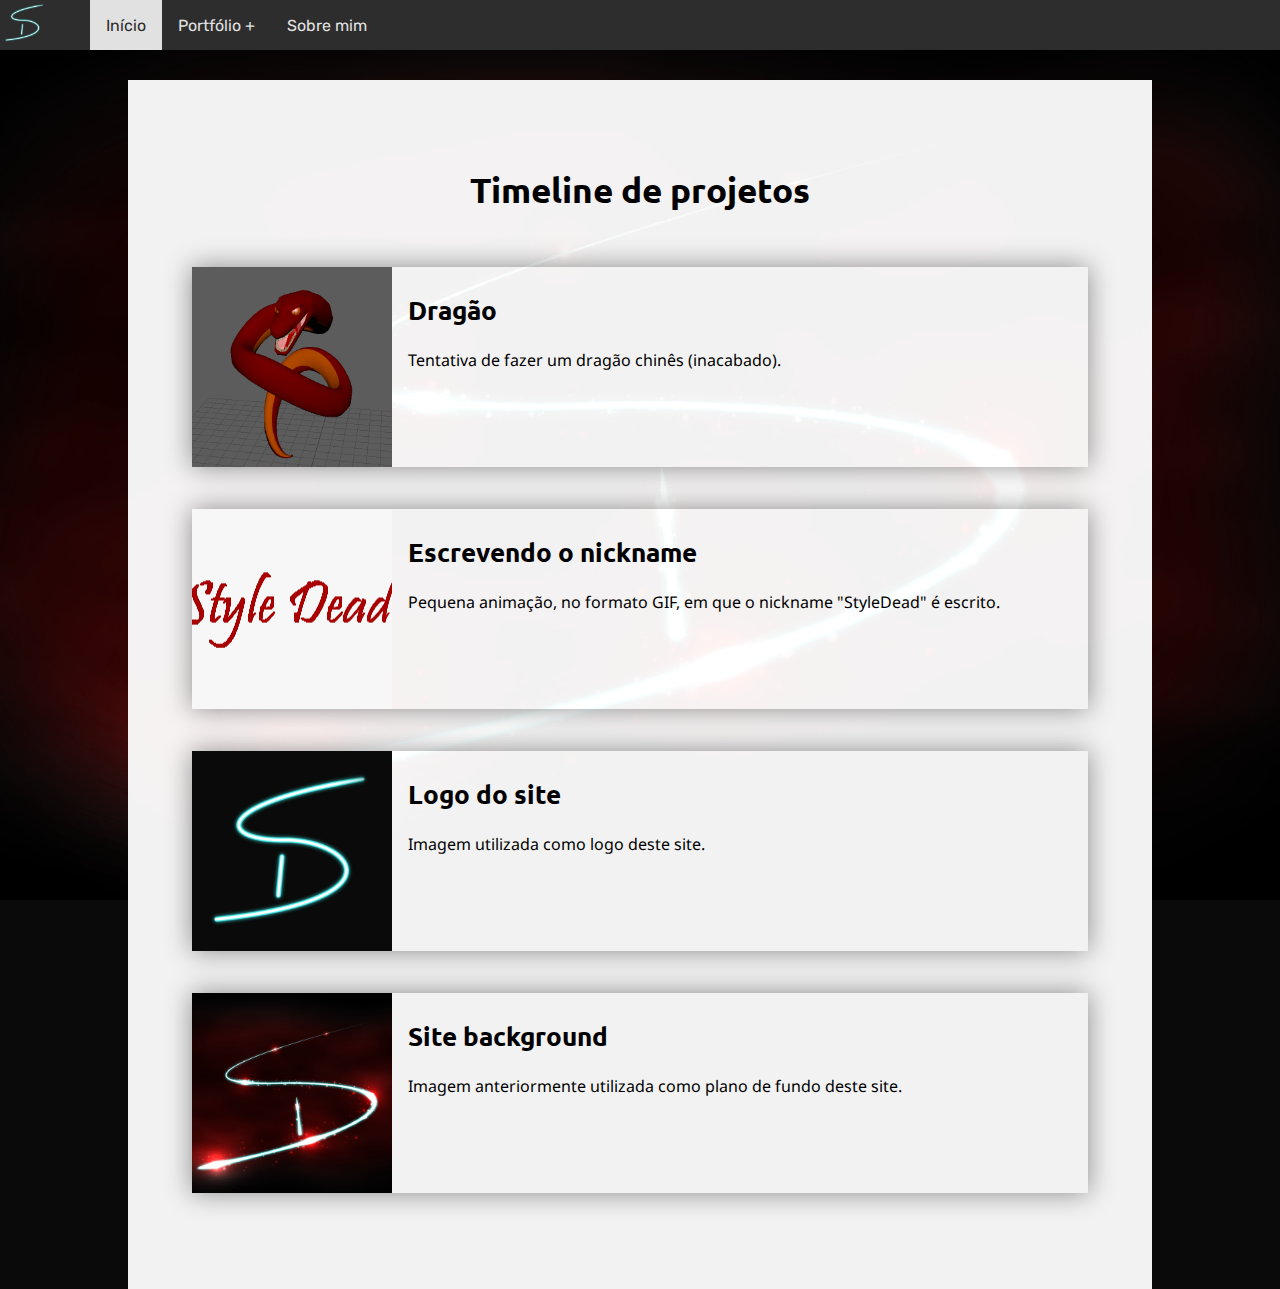
<file: index.html>
<!DOCTYPE html>
<html lang="pt-br">
<head>
    <title>Página inicial - Realves</title>
    <meta charset="UTF-8">
    <meta name="viewport" content="width=device-width, initial-scale=1.0">

    <link href="img/icon.png" rel="icon">
    <link href="style/mainstyle.css" type="text/css" rel="stylesheet">
    <link href="style/header.css" type="text/css" rel="stylesheet">

    <link href="https://fonts.googleapis.com/css?family=Ubuntu" rel="stylesheet"/>
    <link href="https://fonts.googleapis.com/css?family=Noto+Sans" rel="stylesheet"/>
    <link href="https://fonts.googleapis.com/css?family=Rubik" rel="stylesheet"/>
    <link href="https://fonts.googleapis.com/css?family=Cabin" rel="stylesheet"/>
</head>
<body>
    <!-- cabecalho do site -->
    <header>
        <nav>
            <div><a href="index.html" title="Página inicial"><img src="img/logo.png" alt="logo"></a></div>
            <!-- mobile, drop down do menu principal -->
            <input type="checkbox" id="nav">
            <label id="main" for="nav"></label>

            <ul>
                <li><a href="index.html" class="active" title="Página inicial">Início</a></li>
                <li>
                    <!-- mobile, drop down de submenu -->
                    <input type="checkbox" id="sub">
                    <label id="drop" for="sub" title="Portfólio">Portfólio +</label>

                    <a href="javascript:void(0)" title="Portfólio" class="lidrop">Portfólio +</a>
                    <ul class="submenu">
                        <li><a href="pages/games.html" title="Jogos">Jogos</a></li>
                        <li><a href="pages/images.html" title="Imagens">Imagens</a></li>
                        <li><a href="pages/animations.html" title="Animações">Animações</a></li>
                        <li><a href="pages/renders.html" title="Modelos 3D">Modelos 3D</a></li>
                    </ul>
                </li>
                <li><a href="pages/aboutme.html" title="Sobre Mim">Sobre mim</a></li>
            </ul>
        </nav>
    </header>

    <!-- secao central do site, com o conteudo principal do mesmo -->
    <section>
        <h1>Timeline de projetos</h1><br>

        <div class="content">
            <a href="pages/dragon.html" title="Dragão"><img src="thumb/dragon.png" class="thumbnail" alt="Thumbnail"></a>
            <div class="description">
                <a href="pages/dragon.html" title="Dragão"><h2>Dragão</h2></a>
                <p>Tentativa de fazer um dragão chinês (inacabado).</p>
            </div>
        </div><br>

        <div class="content">
            <a href="pages/write_gif.html" title="Escrevendo o nickname"><img src="thumb/nickname_writed.png" class="thumbnail" alt="Thumbnail"></a>
            <div class="description">
                <a href="pages/write_gif.html" title="Escrevendo o nickname"><h2>Escrevendo o nickname</h2></a>
                <p>Pequena animação, no formato GIF, em que o nickname "StyleDead" é escrito.</p>
            </div>
        </div><br>
            
        <div class="content">
            <a href="pages/logo.html" title="Site logo"><img src="thumb/logo.png" class="thumbnail" alt="Thumbnail"/></a>
            <div class="description">
                <a href="pages/logo.html" title="Site logo"><h2>Logo do site</h2></a>
                <p>Imagem utilizada como logo deste site.</p>
            </div>
        </div><br/>
            
        <div class="content">
            <a href="pages/background.html" title="Site background"><img src="thumb/background.png" class="thumbnail" alt="Thumbnail"/></a>
            <div class="description">
                <a href="pages/background.html" title="Site background"><h2>Site background</h2></a>
                <p>Imagem anteriormente utilizada como plano de fundo deste site.</p>
            </div>
        </div><br/>
    </section>
</body>
</html>
</file>
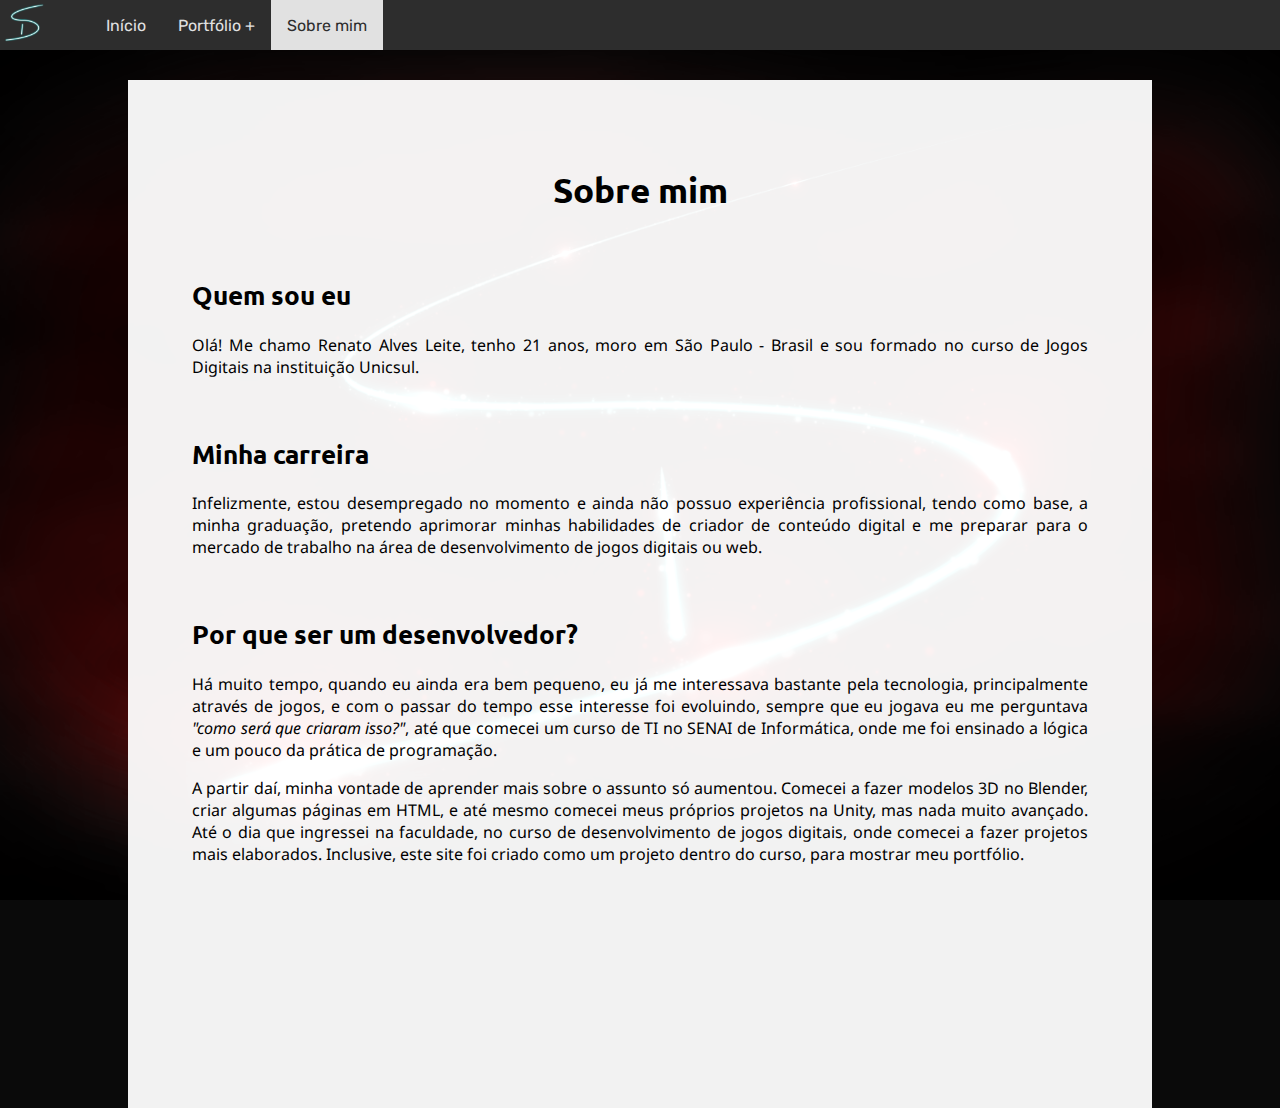
<file: pages/aboutme.html>
<!DOCTYPE html>
<html>
<head>
    <title>Sobre mim - Realves</title>
    <meta charset="UTF-8"/>
    <meta name="viewport" content="width=device-width, initial-scale=1.0"/>
    
    <link href="../img/icon.png" rel="icon"/>
    <link href="../style/mainstyle.css" type="text/css" rel="stylesheet"/>
    <link href="../style/header.css" type="text/css" rel="stylesheet"/>
    
    <link href="https://fonts.googleapis.com/css?family=Ubuntu" rel="stylesheet"/>
    <link href="https://fonts.googleapis.com/css?family=Noto+Sans" rel="stylesheet"/>
    <link href="https://fonts.googleapis.com/css?family=Rubik" rel="stylesheet"/>
    <link href="https://fonts.googleapis.com/css?family=Cabin" rel="stylesheet"/>
</head>
<body>
    <!-- cabecalho do site -->
    <header>
        <nav>
            <div><a href="../index.html" title="Página inicial"><img src="../img/logo.png" alt="LOGO"/></a></div>
            <!-- mobile, drop down do menu principal -->
            <input type="checkbox" id="nav"/>
            <label id="main" for="nav"></label>
            
            <ul>
                <li><a href="../index.html" title="Página inicial">Início</a></li>
                <li>
                    <!-- mobile, drop down de submenu -->
                    <input type="checkbox" id="sub"/>
                    <label id="drop" for="sub" title="Portfólio">Portfólio +</label>
                    
                    <a href="javascript:void(0)" title="Portfólio" class="lidrop">Portfólio +</a>
                    <ul class="submenu">
                        <li><a href="games.html" title="Jogos">Jogos</a></li>
                        <li><a href="images.html" title="Imagens">Imagens</a></li>
                        <li><a href="animations.html" title="Animações">Animações</a></li>
                        <li><a href="renders.html" title="Modelos 3D">Modelos 3D</a></li>
                    </ul>
                </li>
                <li><a href="aboutme.html" class="active" title="Sobre mim">Sobre mim</a></li>
            </ul>
        </nav>
    </header>

    <!-- secao central do site, com o conteudo principal do mesmo -->
    <section>
        <h1>Sobre mim</h1><br/>
        
        <h2>Quem sou eu</h2>
        
        <p>Olá! Me chamo Renato Alves Leite, tenho 21 anos, moro em São Paulo - Brasil e sou formado no curso de Jogos Digitais na instituição Unicsul.</p><br/>
        
        <h2>Minha carreira</h2>
        
        <p>Infelizmente, estou desempregado no momento e ainda não possuo experiência profissional, tendo como base, a minha graduação, pretendo aprimorar minhas habilidades de criador de conteúdo digital e me preparar para o mercado de trabalho na área de desenvolvimento de jogos digitais ou web.</p><br/>
        
        <h2>Por que ser um desenvolvedor?</h2>

        <p>Há muito tempo, quando eu ainda era bem pequeno, eu já me interessava bastante pela tecnologia, principalmente através de jogos, e com o passar do tempo esse interesse foi evoluindo, sempre que eu jogava eu me perguntava <i>"como será que criaram isso?"</i>, até que comecei um curso de TI no SENAI de Informática, onde me foi ensinado a lógica e um pouco da prática de programação.</p>

        <p>A partir daí, minha vontade de aprender mais sobre o assunto só aumentou. Comecei a fazer modelos 3D no Blender, criar algumas páginas em HTML, e até mesmo comecei meus próprios projetos na Unity, mas nada muito avançado. Até o dia que ingressei na faculdade, no curso de desenvolvimento de jogos digitais, onde comecei a fazer projetos mais elaborados. Inclusive, este site foi criado como um projeto dentro do curso, para mostrar meu portfólio.</p>
    </section>
</body>
</html>
</file>
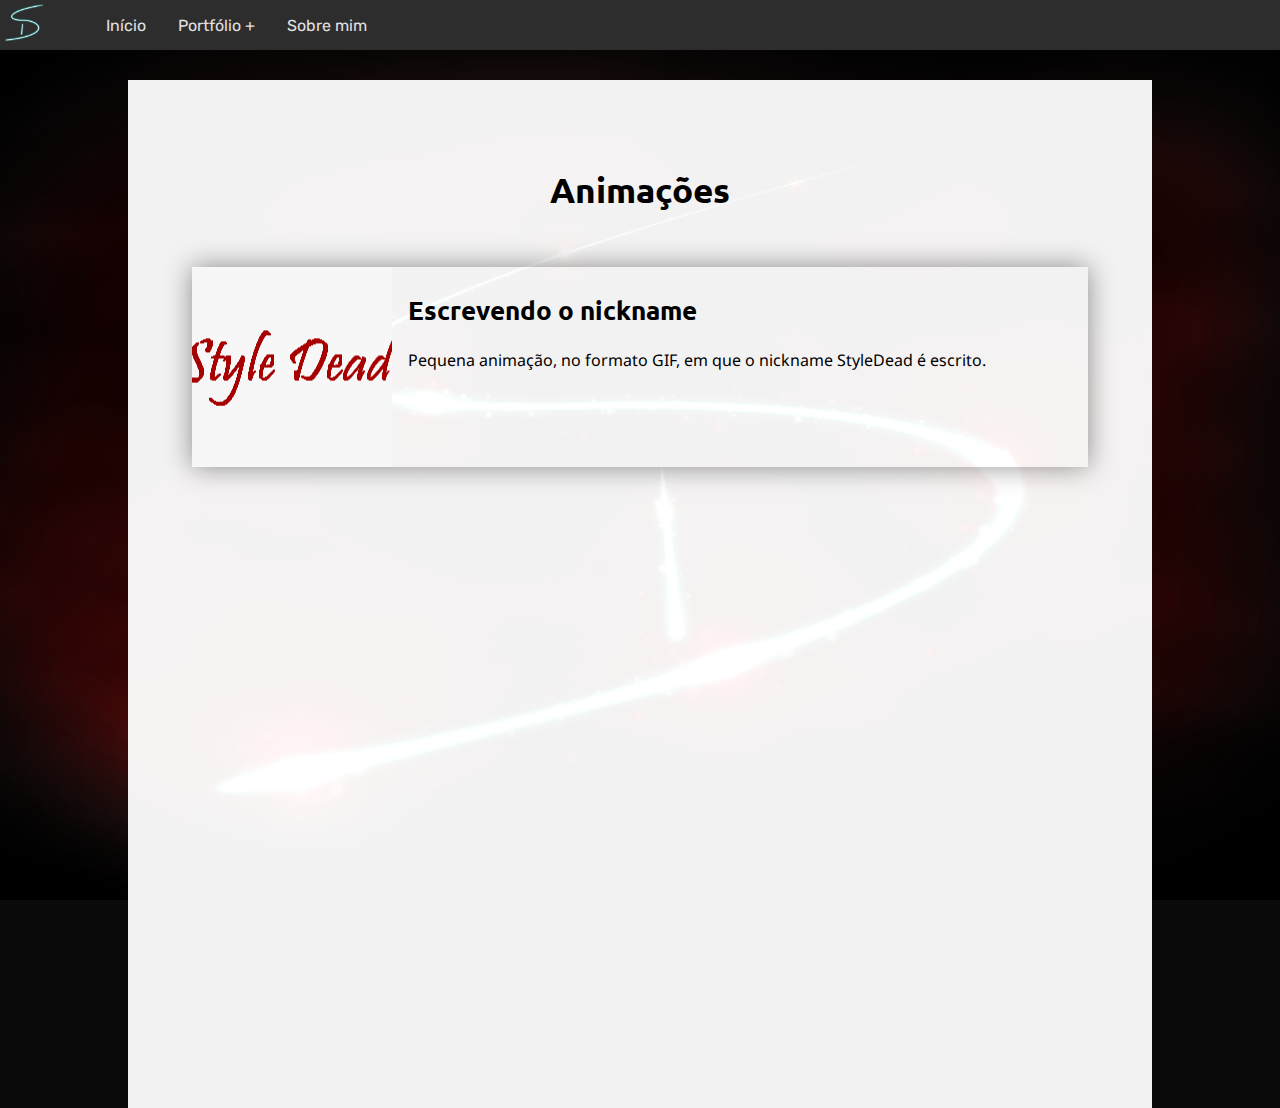
<file: pages/animations.html>
<!DOCTYPE html>
<html>
<head>
    <title>Animações - Realves</title>
    <meta charset="UTF-8"/>
    <meta name="viewport" content="width=device-width, initial-scale=1.0"/>

    <link href="../img/icon.png" rel="icon"/>
    <link href="../style/mainstyle.css" type="text/css" rel="stylesheet"/>
    <link href="../style/header.css" type="text/css" rel="stylesheet"/>
    
    <link href="https://fonts.googleapis.com/css?family=Ubuntu" rel="stylesheet"/>
    <link href="https://fonts.googleapis.com/css?family=Noto+Sans" rel="stylesheet"/>
    <link href="https://fonts.googleapis.com/css?family=Rubik" rel="stylesheet"/>
    <link href="https://fonts.googleapis.com/css?family=Cabin" rel="stylesheet"/>
</head>
<body>
    <!-- cabecalho do site -->
    <header>
        <nav>
            <div><a href="../index.html" title="Página inicial"><img src="../img/logo.png" alt="LOGO"/></a></div>
            <!-- mobile, drop down do menu principal -->
            <input type="checkbox" id="nav"/>
            <label id="main" for="nav"></label>
            
            <ul>
                <li><a href="../index.html" title="Página inicial">Início</a></li>
                <li>
                    <!-- mobile, drop down de submenu -->
                    <input type="checkbox" id="sub"/>
                    <label id="drop" for="sub" title="Portfólio">Portfólio +</label>
                    
                    <a href="javascript:void(0)" title="Portfólio" class="lidrop">Portfólio +</a>
                    <ul class="submenu">
                        <li><a href="games.html" title="Jogos">Jogos</a></li>
                        <li><a href="images.html" title="Imagens">Imagens</a></li>
                        <li><a href="animations.html" class="active" title="Animações">Animações</a></li>
                        <li><a href="renders.html" title="Modelos 3D">Modelos 3D</a></li>
                    </ul>
                </li>
                <li><a href="aboutme.html" title="Sobre mim">Sobre mim</a></li>
            </ul>
        </nav>
    </header>

    <!-- secao central do site, com o conteudo principal do mesmo -->
    <section>
        <h1>Animações</h1><br/>
        
        <div class="content">
            <a href="write_gif.html" title="Escrevendo o nickname"><img src="../thumb/nickname_writed.png" class="thumbnail" alt="Thumbnail"/></a>
            <div class="description">
                <a href="write_gif.html" title="Escrevendo o nickname"><h2>Escrevendo o nickname</h2></a>
                <p>Pequena animação, no formato GIF, em que o nickname StyleDead é escrito.</p>
            </div>
        </div>
    </section>
</body>
</html>
</file>
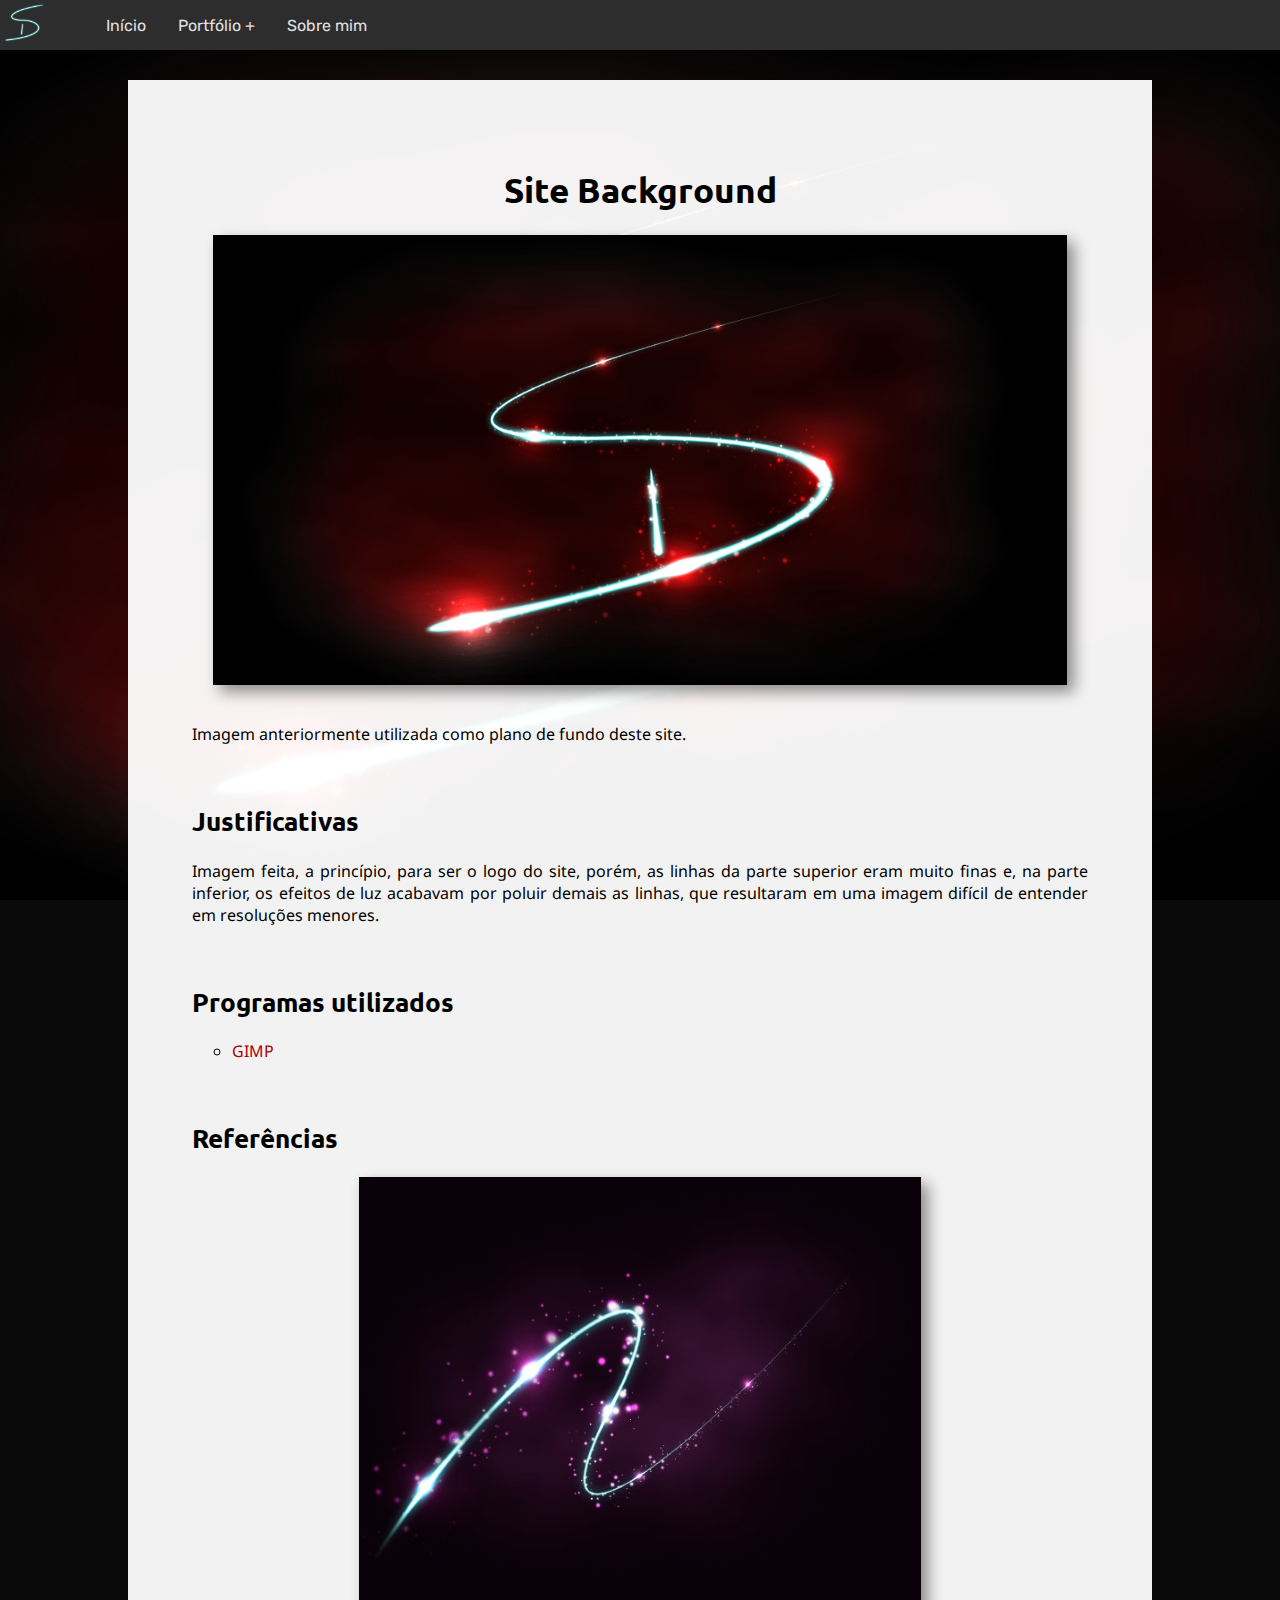
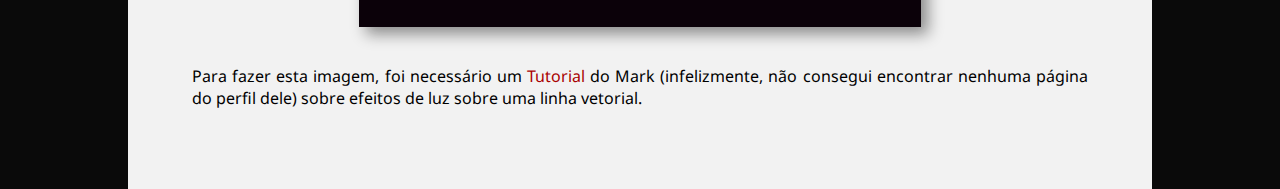
<file: pages/background.html>
<!DOCTYPE html>
<html>
<head>
    <title>Site Background - Realves</title>
    <meta charset="UTF-8"/>
    <meta name="viewport" content="width=device-width, initial-scale=1.0"/>
    
    <link href="../img/icon.png" rel="icon"/>
    <link href="../style/mainstyle.css" type="text/css" rel="stylesheet"/>
    <link href="../style/header.css" type="text/css" rel="stylesheet"/>
    
    <link href="https://fonts.googleapis.com/css?family=Ubuntu" rel="stylesheet"/>
    <link href="https://fonts.googleapis.com/css?family=Noto+Sans" rel="stylesheet"/>
    <link href="https://fonts.googleapis.com/css?family=Rubik" rel="stylesheet"/>
    <link href="https://fonts.googleapis.com/css?family=Cabin" rel="stylesheet"/>
</head>
<body>
    <!-- cabecalho do site -->
    <header>
        <nav>
            <div><a href="../index.html" title="Página inicial"><img src="../img/logo.png" alt="LOGO"/></a></div>
            <!-- mobile, drop down do menu principal -->
            <input type="checkbox" id="nav"/>
            <label id="main" for="nav"></label>
            
            <ul>
                <li><a href="../index.html" title="Página inicial">Início</a></li>
                <li>
                    <!-- mobile, drop down de submenu -->
                    <input type="checkbox" id="sub"/>
                    <label id="drop" for="sub" title="Portfólio">Portfólio +</label>
                    
                    <a href="javascript:void(0)" title="Portfólio" class="lidrop">Portfólio +</a>
                    <ul class="submenu">
                        <li><a href="games.html" title="Jogos">Jogos</a></li>
                        <li><a href="images.html" title="Imagens">Imagens</a></li>
                        <li><a href="animations.html" title="Animações">Animações</a></li>
                        <li><a href="renders.html" title="Modelos 3D">Modelos 3D</a></li>
                    </ul>
                </li>
                <li><a href="aboutme.html" title="Sobre mim">Sobre mim</a></li>
            </ul>
        </nav>
    </header>

    <!-- secao central do site, com o conteudo principal do mesmo -->
    <section class="project">
        <h1>Site Background</h1>
        <img src="../img/background.png" title="Criação: 04/04/17" alt="Site Background"/><br/>
        
        <p>Imagem anteriormente utilizada como plano de fundo deste site.</p><br/>
        
        <h2>Justificativas</h2>
        <p>Imagem feita, a princípio, para ser o logo do site, porém, as linhas da parte superior eram muito finas e, na parte inferior, os efeitos de luz acabavam por poluir demais as linhas, que resultaram em uma imagem difícil de entender em resoluções menores.</p><br/>
        
        <h2>Programas utilizados</h2>
        <ul><li><a href="https://www.gimp.org/" title="Site oficial GIMP" target="_blank">GIMP</a></li></ul><br/>
        
        <h2>Referências</h2>
        <img src="../img/background_reference.jpg" alt="Referência"/><br/>
        
        <p>Para fazer esta imagem, foi necessário um <a href="http://www.designmarkgraphics.co.uk/blog/articles/2013/03/11/create-flowing-light-streaks-in-gimp.html" title="Tutorial" target="_blank">Tutorial</a> do Mark (infelizmente, não consegui encontrar nenhuma página do perfil dele) sobre efeitos de luz sobre uma linha vetorial.</p>
    </section>
</body>
</html>
</file>
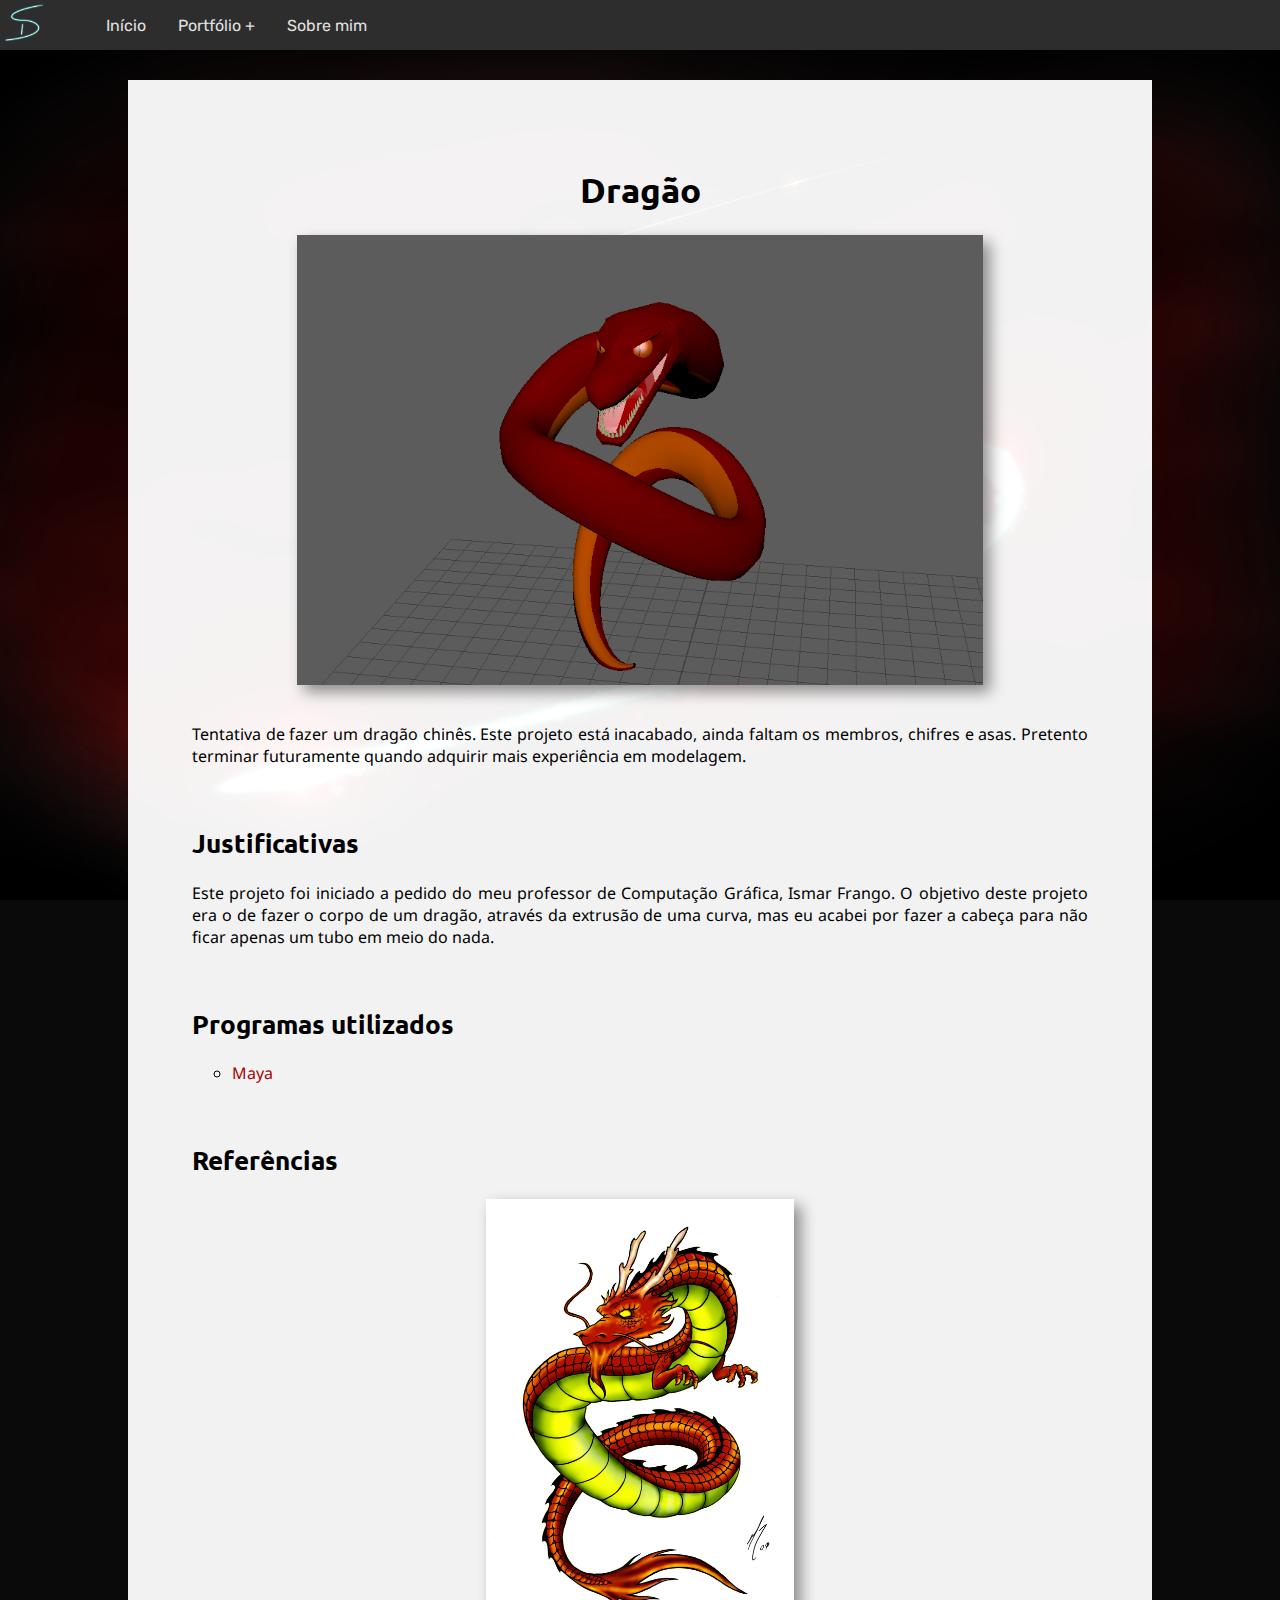
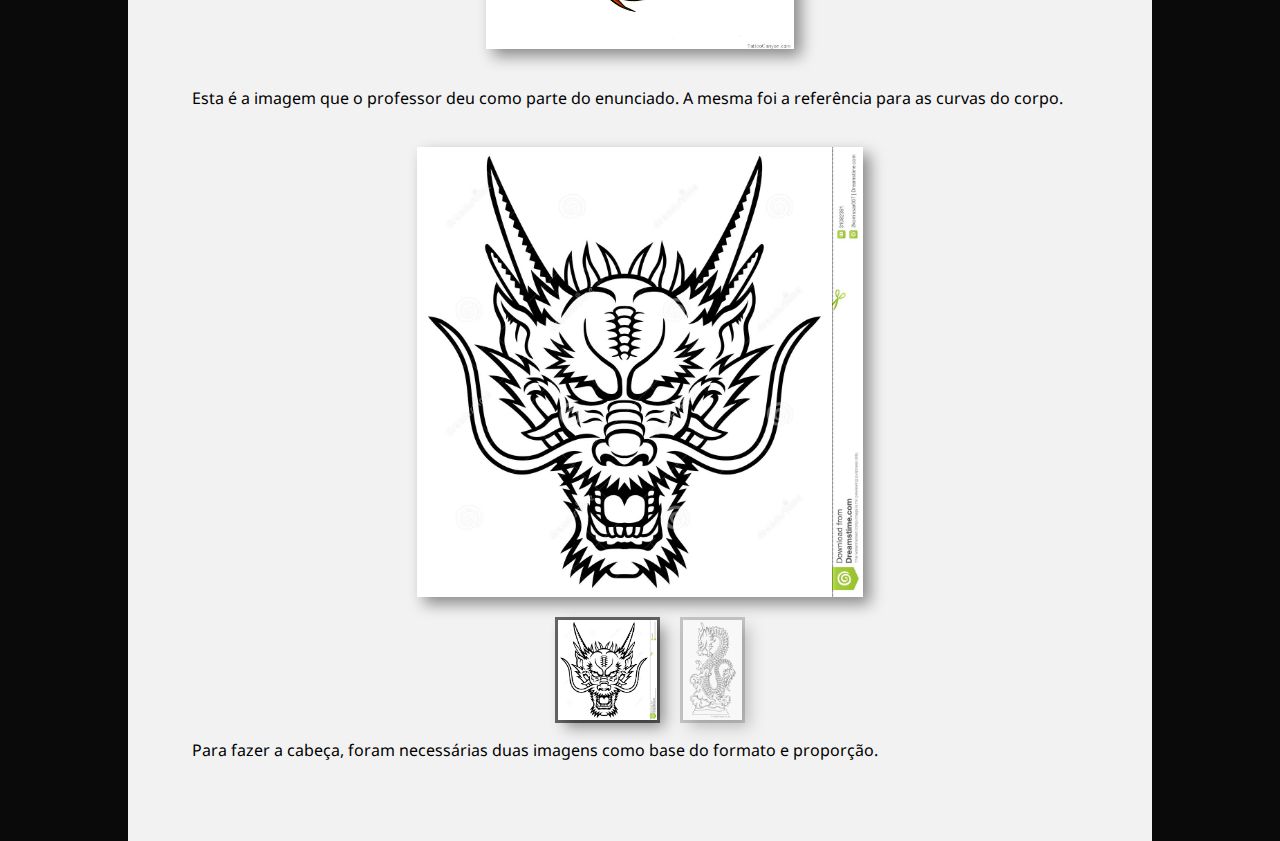
<file: pages/dragon.html>
<!DOCTYPE html>
<html>
<head>
    <title>Dragão - Realves</title>
    <meta charset="UTF-8"/>
    <meta name="viewport" content="width=device-width, initial-scale=1.0"/>
    
    <link href="../img/icon.png" rel="icon"/>
    <link href="../style/mainstyle.css" type="text/css" rel="stylesheet"/>
    <link href="../style/header.css" type="text/css" rel="stylesheet"/>
    
    <link href="https://fonts.googleapis.com/css?family=Ubuntu" rel="stylesheet"/>
    <link href="https://fonts.googleapis.com/css?family=Noto+Sans" rel="stylesheet"/>
    <link href="https://fonts.googleapis.com/css?family=Rubik" rel="stylesheet"/>
    <link href="https://fonts.googleapis.com/css?family=Cabin" rel="stylesheet"/>
</head>
<body>
    <!-- cabecalho do site -->
    <header>
        <nav>
            <div><a href="../index.html" title="Página inicial"><img src="../img/logo.png" alt="LOGO"/></a></div>
            <!-- mobile, drop down do menu principal -->
            <input type="checkbox" id="nav"/>
            <label id="main" for="nav"></label>
            
            <ul>
                <li><a href="../index.html" title="Página inicial">Início</a></li>
                <li>
                    <!-- mobile, drop down de submenu -->
                    <input type="checkbox" id="sub"/>
                    <label id="drop" for="sub" title="Portfólio">Portfólio +</label>
                    
                    <a href="javascript:void(0)" title="Portfólio" class="lidrop">Portfólio +</a>
                    <ul class="submenu">
                        <li><a href="games.html" title="Jogos">Jogos</a></li>
                        <li><a href="images.html" title="Imagens">Imagens</a></li>
                        <li><a href="animations.html" title="Animações">Animações</a></li>
                        <li><a href="renders.html" title="Modelos 3D">Modelos 3D</a></li>
                    </ul>
                </li>
                <li><a href="aboutme.html" title="Sobre mim">Sobre mim</a></li>
            </ul>
        </nav>
    </header>

    <!-- secao central do site, com o conteudo principal do mesmo -->
    <section class="project">
        <h1>Dragão</h1>
        <img src="../img/dragon.png" title="Criação: 11/04/17" alt="Dragão Chinês"/><br/>
        
        <p>Tentativa de fazer um dragão chinês. Este projeto está inacabado, ainda faltam os membros, chifres e asas. Pretento terminar futuramente quando adquirir mais experiência em modelagem.</p><br/>
        
        <h2>Justificativas</h2>
        <p>Este projeto foi iniciado a pedido do meu professor de Computação Gráfica, Ismar Frango. O objetivo deste projeto era o de fazer o corpo de um dragão, através da extrusão de uma curva, mas eu acabei por fazer a cabeça para não ficar apenas um tubo em meio do nada.</p><br/>
        
        <h2>Programas utilizados</h2>
        <ul><li><a href="http://www.autodesk.com.br/products/maya/overview" title="Site oficial Maya" target="_blank">Maya</a></li></ul><br/>
        
        <h2>Referências</h2>
        
        <img src="../img/dragon_reference1.jpg" alt="Referência principal"/><br/>
        
        <p>Esta é a imagem que o professor deu como parte do enunciado. A mesma foi a referência para as curvas do corpo.</p><br/>
        
        <div class="slider">
            <input type="radio" name="slide_switch" id="switch1" checked="checked"/>
            <label for="switch1">
                <img src="../img/dragon_reference2.jpg" height="100px"/>
            </label>
            <img src="../img/dragon_reference2.jpg" alt="Referência 2"/>
            
            <input type="radio" name="slide_switch" id="switch2"/>
            <label for="switch2">
                <img src="../img/dragon_reference3.jpg" height="100px"/>
            </label>
            <img src="../img/dragon_reference3.jpg" alt="Referência 3"/>
        </div>
        
        <p>Para fazer a cabeça, foram necessárias duas imagens  como base do formato e proporção.</p>
    </section>
</body>
</html>
</file>
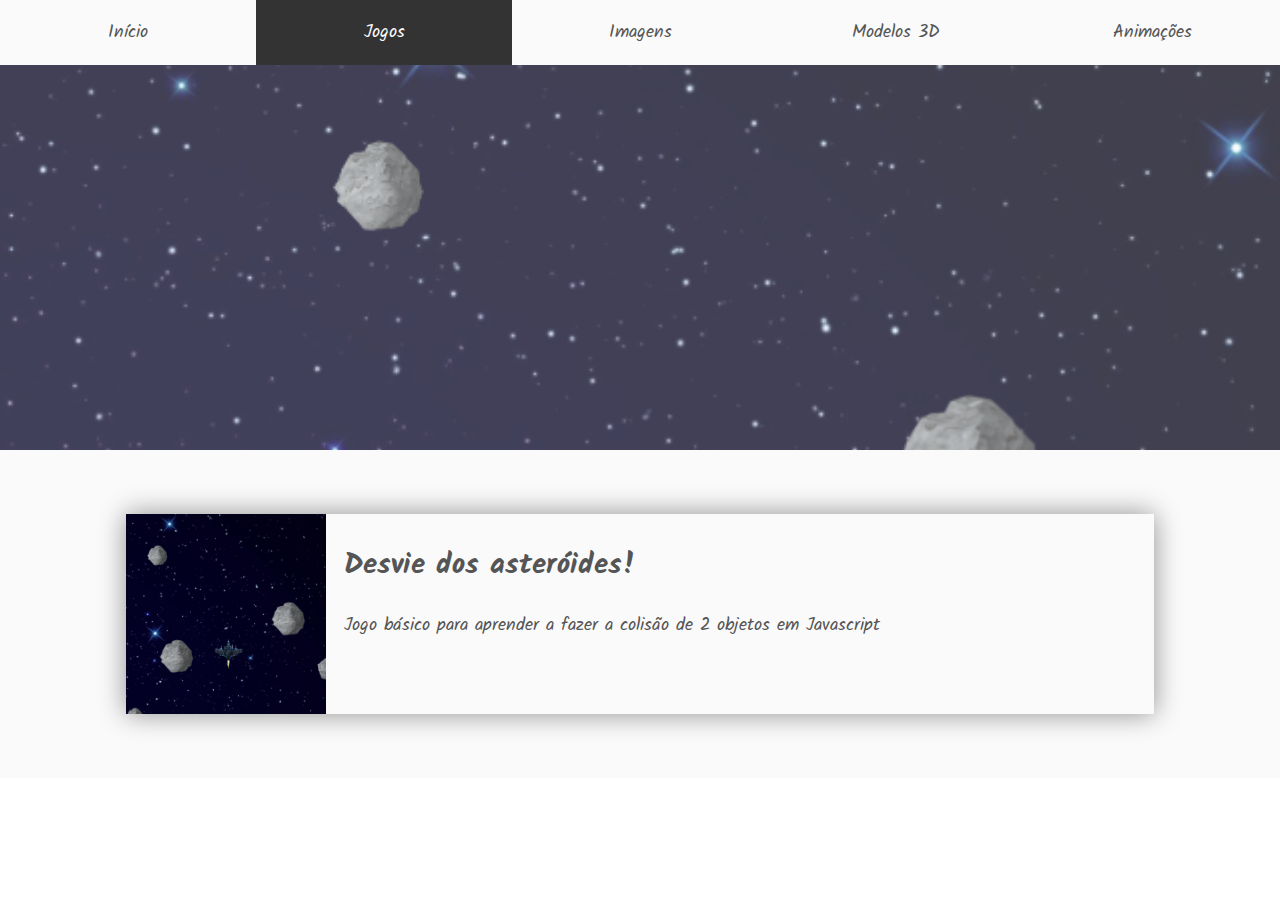
<file: pages/games.html>
<!DOCTYPE html>
<html lang="pt-br">
<head>
    <title>Jogos - Renato Leite</title>
    <meta charset="UTF-8">
    <meta name="viewport" content="width=device-width, initial-scale=1.0">

    <link href="../img/icon.png" rel="icon">
    <link href="../style/portfolio.css" type="text/css" rel="stylesheet">
    <link href="../style/newheader.css" type="text/css" rel="stylesheet">
    <link href="https://fonts.googleapis.com/css?family=Kalam" rel="stylesheet"/>
</head>
<body>
    <!-- menu -->
    <header>
        <input type="checkbox" id="nav">
        <nav id="mobile">
            <a class="home" href="../index.html"></a>
            <a class="current" href="javascript:void(0)">Jogos</a>
            <label id="mobilemenu" for="nav" class="toggle"></label>
        </nav>
        
        <nav id="desktop">
            <a href="../index.html" class="menu">Início</a>
            <a href="javascript:void(0)" class="menu" id="active">Jogos</a>
            <a href="images.html" class="menu">Imagens</a>
            <a href="renders.html" class="menu">Modelos 3D</a>
            <a href="animations.html" class="menu">Animações</a>
        </nav>
    </header>

    <div id="bg" style="background-image: url(../img/asteroid.png);"></div>

    <!-- conteudo -->
    <div class="content">
        <a href="asteroid/asteroid.html" class="project">
            <div><img src="../thumb/asteroid2.png" class="thumbnail"></div>
            <div class="description">
                <h2>Desvie dos asteróides!</h2>
                <p>Jogo básico para aprender a fazer a colisão de 2 objetos em Javascript</p>
            </div>
        </a>
    </div>
</body>
</html>
</file>
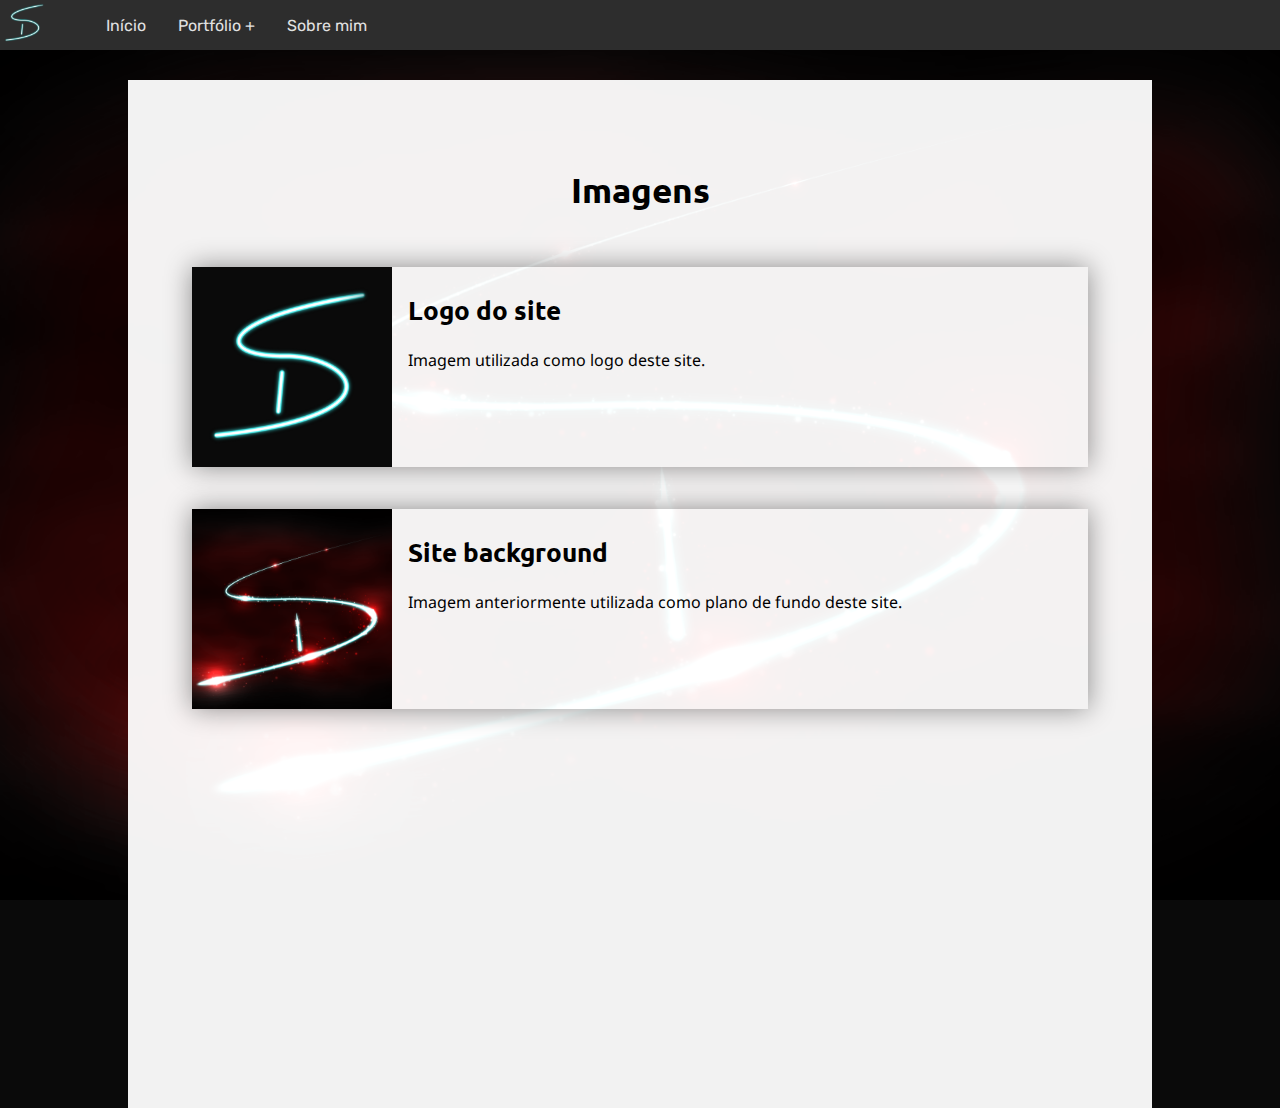
<file: pages/images.html>
<!DOCTYPE html>
<html>
<head>
    <title>Imagens - Realves</title>
    <meta charset="UTF-8"/>
    <meta name="viewport" content="width=device-width, initial-scale=1.0"/>
    
    <link href="../img/icon.png" rel="icon"/>
    <link href="../style/mainstyle.css" type="text/css" rel="stylesheet"/>
    <link href="../style/header.css" type="text/css" rel="stylesheet"/>
    
    <link href="https://fonts.googleapis.com/css?family=Ubuntu" rel="stylesheet"/>
    <link href="https://fonts.googleapis.com/css?family=Noto+Sans" rel="stylesheet"/>
    <link href="https://fonts.googleapis.com/css?family=Rubik" rel="stylesheet"/>
    <link href="https://fonts.googleapis.com/css?family=Cabin" rel="stylesheet"/>
</head>
<body>
    <!-- cabecalho do site -->
    <header>
        <nav>
            <div><a href="../index.html" title="Página inicial"><img src="../img/logo.png" alt="LOGO"/></a></div>
            <!-- mobile, drop down do menu principal -->
            <input type="checkbox" id="nav"/>
            <label id="main" for="nav"></label>
            
            <ul>
                <li><a href="../index.html" title="Página inicial">Início</a></li>
                <li>
                    <!-- mobile, drop down de submenu -->
                    <input type="checkbox" id="sub"/>
                    <label id="drop" for="sub" title="Portfólio">Portfólio +</label>
                    
                    <a href="javascript:void(0)" title="Portfólio" class="lidrop">Portfólio +</a>
                    <ul class="submenu">
                        <li><a href="games.html" title="Jogos">Jogos</a></li>
                        <li><a href="images.html" class="active" title="Imagens">Imagens</a></li>
                        <li><a href="animations.html" title="Animações">Animações</a></li>
                        <li><a href="renders.html" title="Modelos 3D">Modelos 3D</a></li>
                    </ul>
                </li>
                <li><a href="aboutme.html" title="Sobre mim">Sobre mim</a></li>
            </ul>
        </nav>
    </header>

    <!-- secao central do site, com o conteudo principal do mesmo -->
    <section>
        <h1>Imagens</h1><br/>
        
        <div class="content">
            <a href="logo.html" title="Site logo"><img src="../thumb/logo.png" class="thumbnail" alt="Thumbnail"/></a>
            <div class="description">
                <a href="logo.html" title="Site logo"><h2>Logo do site</h2></a>
                <p>Imagem utilizada como logo deste site.</p>
            </div>
        </div><br/>
        
        <div class="content">
            <a href="background.html" title="Site background"><img src="../thumb/background.png" class="thumbnail" alt="Thumbnail"/></a>
            <div class="description">
                <a href="background.html" title="Site background"><h2>Site background</h2></a>
                <p>Imagem anteriormente utilizada como plano de fundo deste site.</p>
            </div>
        </div>
    </section>
</body>
</html>
</file>
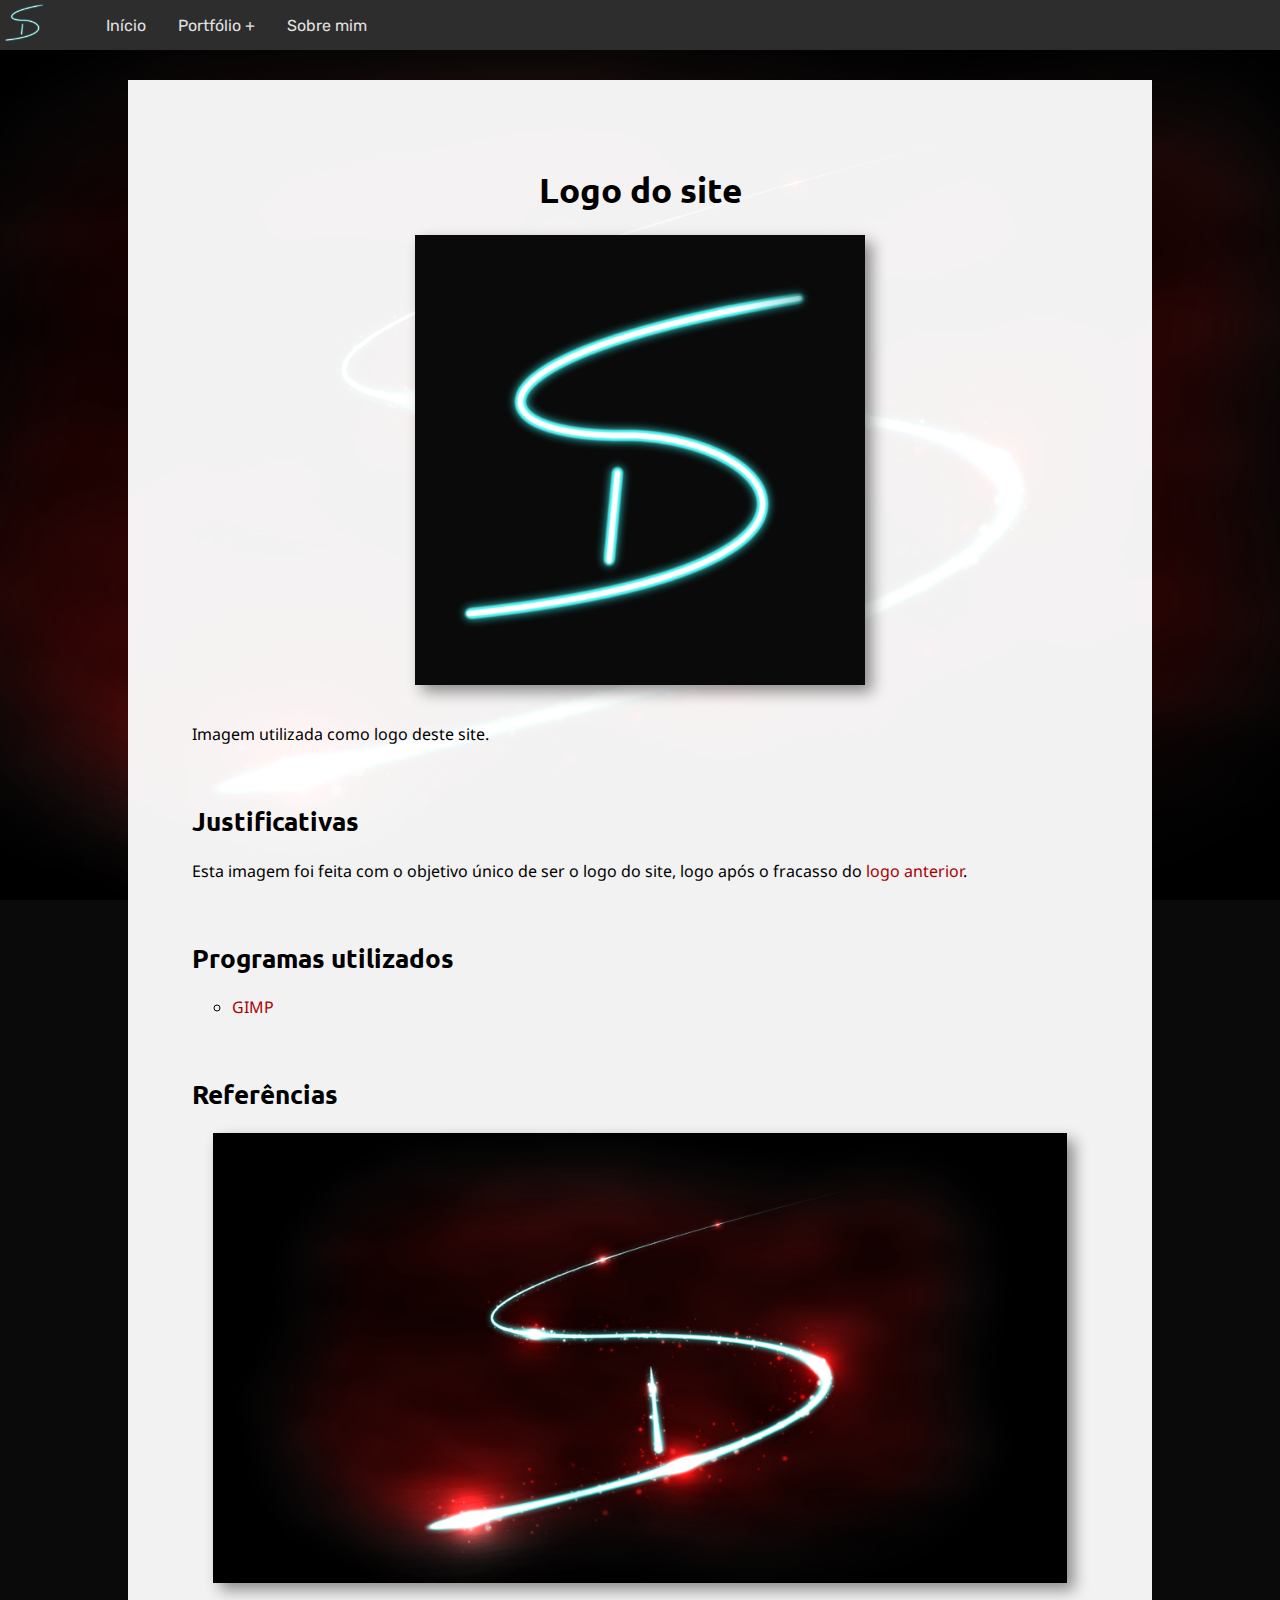
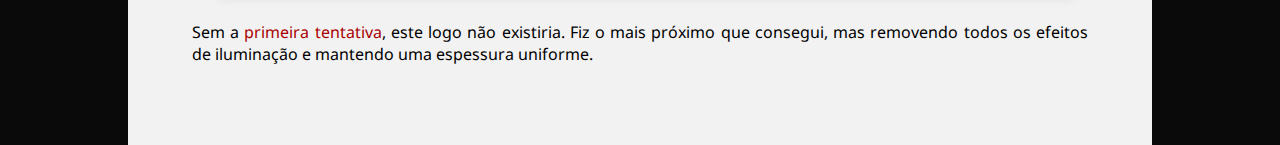
<file: pages/logo.html>
<!DOCTYPE html>
<html>
<head>
    <title>Logo do site - Realves</title>
    <meta charset="UTF-8"/>
    <meta name="viewport" content="width=device-width, initial-scale=1.0"/>
    
    <link href="../img/icon.png" rel="icon"/>
    <link href="../style/mainstyle.css" type="text/css" rel="stylesheet"/>
    <link href="../style/header.css" type="text/css" rel="stylesheet"/>
    
    <link href="https://fonts.googleapis.com/css?family=Ubuntu" rel="stylesheet"/>
    <link href="https://fonts.googleapis.com/css?family=Noto+Sans" rel="stylesheet"/>
    <link href="https://fonts.googleapis.com/css?family=Rubik" rel="stylesheet"/>
    <link href="https://fonts.googleapis.com/css?family=Cabin" rel="stylesheet"/>
</head>
<body>
    <!-- cabecalho do site -->
    <header>
        <nav>
            <div><a href="../index.html" title="Página inicial"><img src="../img/logo.png" alt="LOGO"/></a></div>
            <!-- mobile, drop down do menu principal -->
            <input type="checkbox" id="nav"/>
            <label id="main" for="nav"></label>
            
            <ul>
                <li><a href="../index.html" title="Página inicial">Início</a></li>
                <li>
                    <!-- mobile, drop down de submenu -->
                    <input type="checkbox" id="sub"/>
                    <label id="drop" for="sub" title="Portfólio">Portfólio +</label>
                    
                    <a href="javascript:void(0)" title="Portfólio" class="lidrop">Portfólio +</a>
                    <ul class="submenu">
                        <li><a href="games.html" title="Jogos">Jogos</a></li>
                        <li><a href="images.html" title="Imagens">Imagens</a></li>
                        <li><a href="animations.html" title="Animações">Animações</a></li>
                        <li><a href="renders.html" title="Modelos 3D">Modelos 3D</a></li>
                    </ul>
                </li>
                <li><a href="aboutme.html" title="Sobre mim">Sobre mim</a></li>
            </ul>
        </nav>
    </header>

    <!-- secao central do site, com o conteudo principal do mesmo -->
    <section class="project">
        <h1>Logo do site</h1>
        <img src="../img/icon.png" title="Criação: 04/04/17" alt="Logo do site"/><br/>
        
        <p>Imagem utilizada como logo deste site.</p><br/>
        
        <h2>Justificativas</h2>
        <p>Esta imagem foi feita com o objetivo único de ser o logo do site, logo após o fracasso do <a href="background.html" title="Site background">logo anterior</a>.</p><br/>
        
        <h2>Programas utilizados</h2>
        <ul><li><a href="https://www.gimp.org/" title="Site oficial GIMP" target="_blank">GIMP</a></li></ul><br/>
        
        <h2>Referências</h2>
        <img src="../img/background.png" alt="Referência"/><br/>
        
        <p>Sem a <a href="background.html" title="Site background">primeira tentativa</a>, este logo não existiria. Fiz o mais próximo que consegui, mas removendo todos os efeitos de iluminação e mantendo uma espessura uniforme.</p>
    </section>
</body>
</html>
</file>
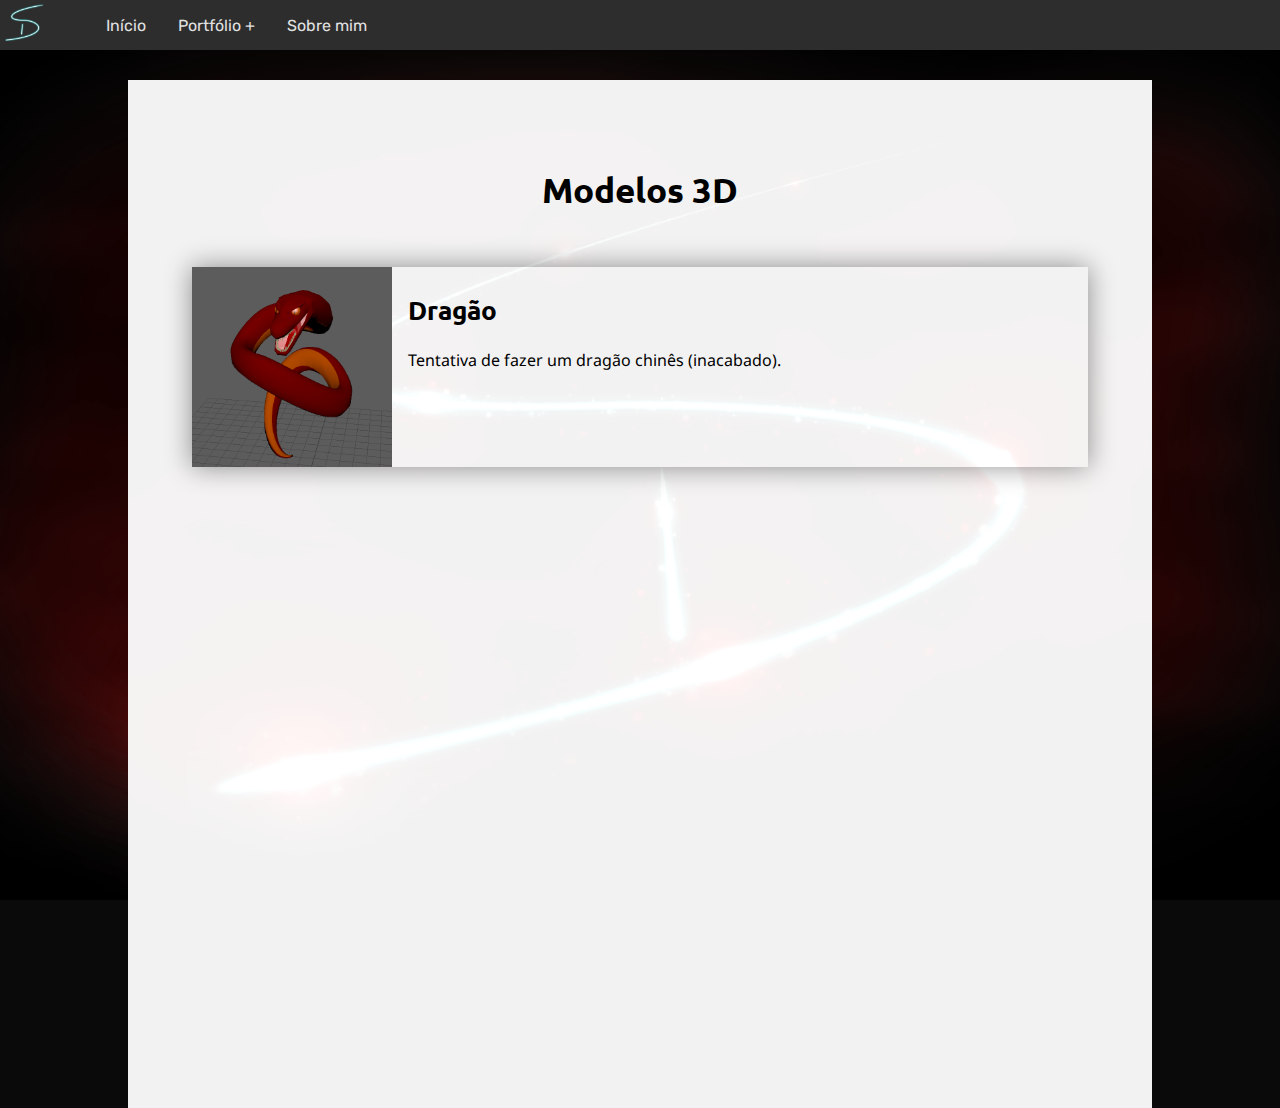
<file: pages/renders.html>
<!DOCTYPE html>
<html>
<head>
    <title>Modelos 3D - Realves</title>
    <meta charset="UTF-8"/>
    <meta name="viewport" content="width=device-width, initial-scale=1.0"/>
    
    <link href="../img/icon.png" rel="icon"/>
    <link href="../style/mainstyle.css" type="text/css" rel="stylesheet"/>
    <link href="../style/header.css" type="text/css" rel="stylesheet"/>
    
    <link href="https://fonts.googleapis.com/css?family=Ubuntu" rel="stylesheet"/>
    <link href="https://fonts.googleapis.com/css?family=Noto+Sans" rel="stylesheet"/>
    <link href="https://fonts.googleapis.com/css?family=Rubik" rel="stylesheet"/>
    <link href="https://fonts.googleapis.com/css?family=Cabin" rel="stylesheet"/>
</head>
<body>
    <!-- cabecalho do site -->
    <header>
        <nav>
            <div><a href="../index.html" title="Página inicial"><img src="../img/logo.png" alt="LOGO"/></a></div>
            <!-- mobile, drop down do menu principal -->
            <input type="checkbox" id="nav"/>
            <label id="main" for="nav"></label>
            
            <ul>
                <li><a href="../index.html" title="Página inicial">Início</a></li>
                <li>
                    <!-- mobile, drop down de submenu -->
                    <input type="checkbox" id="sub"/>
                    <label id="drop" for="sub" title="Portfólio">Portfólio +</label>
                    
                    <a href="javascript:void(0)" title="Portfólio" class="lidrop">Portfólio +</a>
                    <ul class="submenu">
                        <li><a href="games.html" title="Jogos">Jogos</a></li>
                        <li><a href="images.html" title="Imagens">Imagens</a></li>
                        <li><a href="animations.html" title="Animações">Animações</a></li>
                        <li><a href="renders.html" class="active" title="Modelos 3D">Modelos 3D</a></li>
                    </ul>
                </li>
                <li><a href="aboutme.html" title="Sobre mim">Sobre mim</a></li>
            </ul>
        </nav>
    </header>

    <!-- secao central do site, com o conteudo principal do mesmo -->
    <section>
        <h1>Modelos 3D</h1><br/>
        
        <div class="content">
            <a href="dragon.html" title="Dragão"><img src="../thumb/dragon.png" class="thumbnail" alt="Thumbnail"/></a>
            <div class="description">
                <a href="dragon.html" title="Dragão"><h2>Dragão</h2></a>
                <p>Tentativa de fazer um dragão chinês (inacabado).</p>
            </div>
        </div>
    </section>
</body>
</html>
</file>
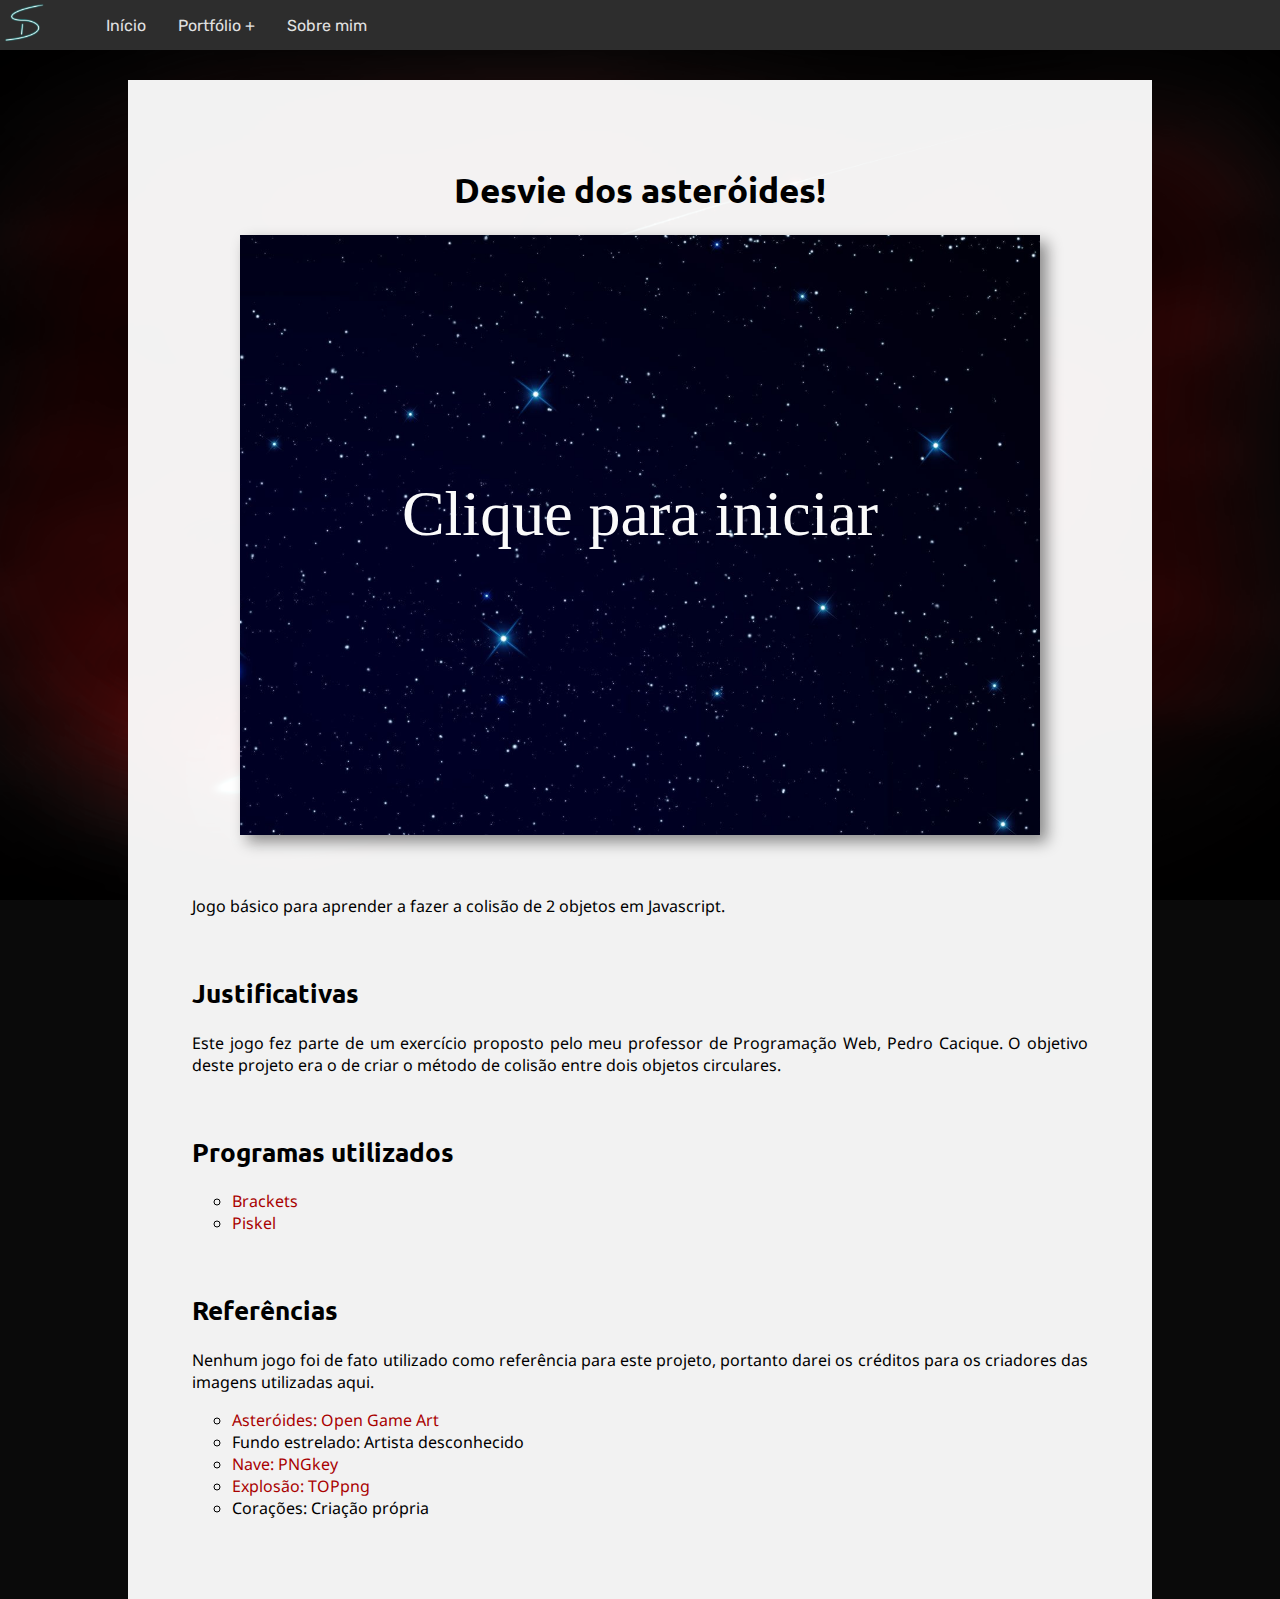
<file: pages/asteroid/asteroid.html>
<!DOCTYPE html>
<html lang="pt-br">
<head>
    <title>Desvie dos asteróides! - Realves</title>
    <meta charset="UTF-8">
    <meta name="viewport" content="width=device-width, initial-scale=1.0">
    
    <link href="../../img/icon.png" rel="icon"/>
    <link href="../../style/mainstyle.css" type="text/css" rel="stylesheet"/>
    <link href="../../style/header.css" type="text/css" rel="stylesheet"/>
    
    <link href="https://fonts.googleapis.com/css?family=Ubuntu" rel="stylesheet"/>
    <link href="https://fonts.googleapis.com/css?family=Noto+Sans" rel="stylesheet"/>
    <link href="https://fonts.googleapis.com/css?family=Rubik" rel="stylesheet"/>
    <link href="https://fonts.googleapis.com/css?family=Cabin" rel="stylesheet"/>
    <link href="https://fonts.googleapis.com/css?family=VT323" rel="stylesheet"/>

    <style>
        canvas{
            background-image: url(img/space_bg.jpg);
            background-attachment: local;
            background-position: center;
            background-repeat: no-repeat;
            background-size: cover;
        }

        @media only screen and (max-width: 768px){
            #mycanvas{
                display: none;
            }
        }

        @media only screen and (min-width: 769px){
            .project > img:first-of-type{
                display: none;
            }
        }
    </style>
</head>
<body>
    <!-- cabecalho do site -->
    <header>
        <nav>
            <div><a href="../../index.html" title="Página inicial"><img src="../../img/logo.png" alt="LOGO"/></a></div>
            <!-- mobile, drop down do menu principal -->
            <input type="checkbox" id="nav"/>
            <label id="main" for="nav"></label>
            
            <ul>
                <li><a href="../../index.html" title="Página inicial">Início</a></li>
                <li>
                    <!-- mobile, drop down de submenu -->
                    <input type="checkbox" id="sub"/>
                    <label id="drop" for="sub" title="Portfólio">Portfólio +</label>
                    
                    <a href="javascript:void(0)" title="Portfólio" class="lidrop">Portfólio +</a>
                    <ul class="submenu">
                        <li><a href="../games.html" title="Jogos">Jogos</a></li>
                        <li><a href="../images.html" title="Imagens">Imagens</a></li>
                        <li><a href="../animations.html" title="Animações">Animações</a></li>
                        <li><a href="../renders.html" title="Modelos 3D">Modelos 3D</a></li>
                    </ul>
                </li>
                <li><a href="../aboutme.html" title="Sobre mim">Sobre mim</a></li>
            </ul>
        </nav>
    </header>

    <!-- secao central do site, com o conteudo principal do mesmo -->
    <section class="project">
        <h1>Desvie dos asteróides!</h1>

        <canvas id="mycanvas"></canvas><br>

        <img src="../../img/asteroid.png" title="Criação: 31/05/2017" alt="Print do jogo"><br>

        <p>Jogo básico para aprender a fazer a colisão de 2 objetos em Javascript.</p><br>

        <h2>Justificativas</h2>
        <p>Este jogo fez parte de um exercício proposto pelo meu professor de Programação Web, Pedro Cacique. O objetivo deste projeto era o de criar o método de colisão entre dois objetos circulares.</p><br>

        <h2>Programas utilizados</h2>
        <ul>
            <li><a href="http://brackets.io" title="Site oficial Brackets" target="_blank">Brackets</a></li>
            <li><a href="https://www.piskelapp.com" title="Piskel">Piskel</a></li>
        </ul><br>

        <h2>Referências</h2>

        <p>Nenhum jogo foi de fato utilizado como referência para este projeto, portanto darei os créditos para os criadores das imagens utilizadas aqui.</p>

        <ul>
            <li><a href="https://www.uihere.com/free-cliparts/asteroids-sprite-opengameart-org-2d-computer-graphics-asteroid-1900758" title="UIHere - All free design files">Asteróides: Open Game Art</a></li>
            <li>Fundo estrelado: Artista desconhecido</li>
            <li><a href="https://www.pngkey.com/maxpic/u2e6a9i1w7a9w7r5/" title="PNGkey">Nave: PNGkey</a></li>
            <li><a href="https://toppng.com/explosion-sprite-png-2d-explosion-sprite-sheet-PNG-free-PNG-Images_163425" title="TOPpng">Explosão: TOPpng</a></li>
            <li>Corações: Criação própria</li>
        </ul>
    </section>

    <script src="js/js.js" type="text/javascript"></script>
</body>
</html>
</file>
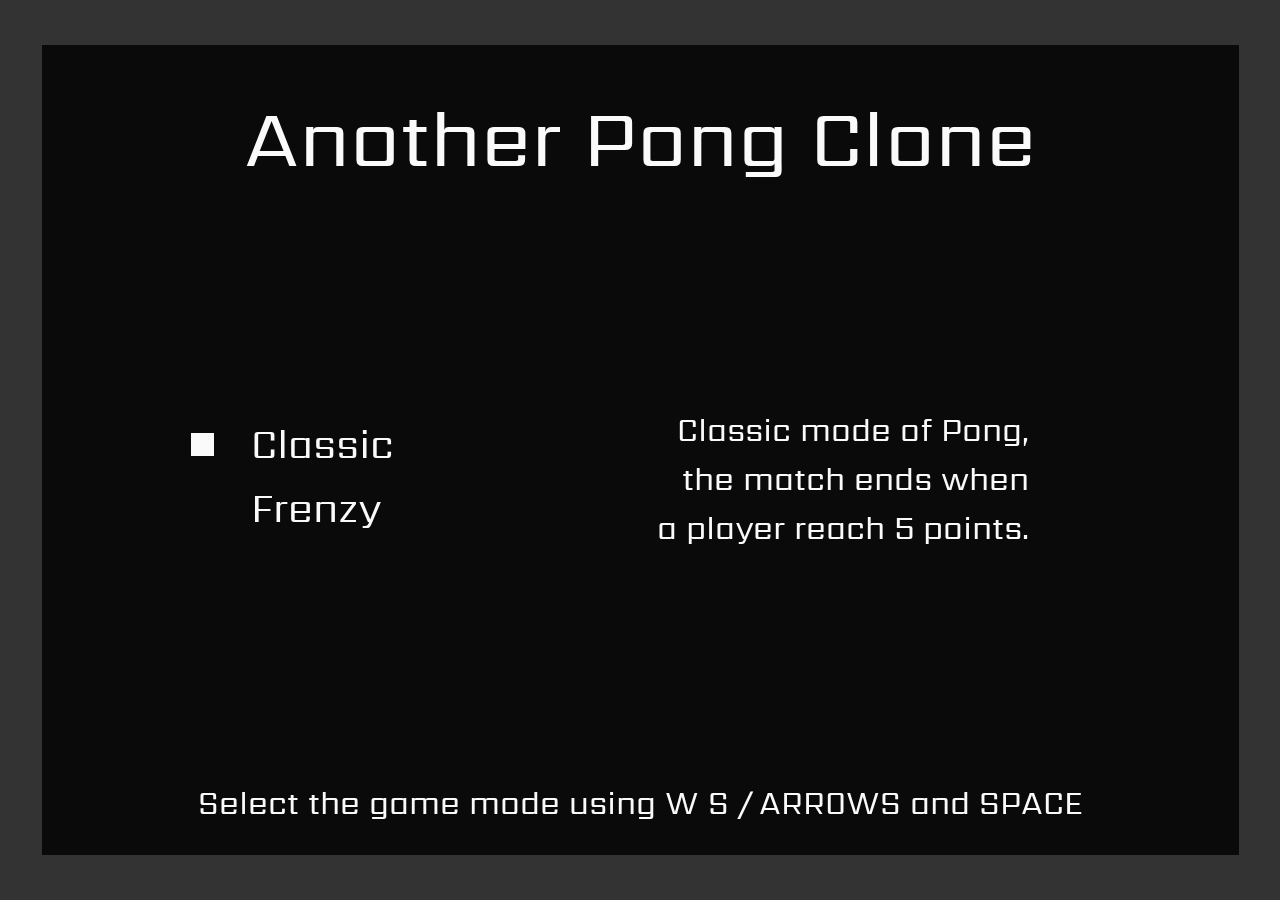
<file: pages/pong/pong.html>
<!DOCTYPE html>
<html lang="pt-br">
<head>
    <title>Pong</title>
    <meta charset="UTF-8">
    <meta name="viewport" content="width=device-width, initial-scale=1.0">

    <style>
        html, body{
            margin: 0;
            height: 100%;
        }

        body{
            background-color: #333;
            display: flex;
            justify-content: space-around;
            align-items: center;
        }

        canvas{
            background-color: #0a0a0a;
        }
    </style>
    <link href="https://fonts.googleapis.com/css2?family=Sarpanch&display=swap" rel="stylesheet">

    <script src="scripts/main.js" type="text/javascript"></script>
    <script src="scripts/menu.js" type="text/javascript"></script>
    <script src="scripts/paddle.js" type="text/javascript"></script>
    <script src="scripts/ball.js" type="text/javascript"></script>
</head>
<body>
    <canvas id="canvas"></canvas>
</body>
</html>
</file>
<file: style/mainstyle.css>
body, html{
    margin: 0;
    height: 100%;
}
body{
    background-image: url(../img/background.png);
    background-repeat: no-repeat;
    background-size: cover;
    background-attachment: fixed;
    background-position: center;
    background-color: #0a0a0a;
}

/* parte central do site, conteudo geral */
section{
    font-family: "Noto Sans", sans-serif;
    width: 70%;
    min-height: 100%;
    background-color: #fffffff2;
    margin: 5em auto 2em auto;
    padding: 4em;
}
section a{
    text-decoration: none;
    color: #a90101;
}
section a:hover{ color: #690101 }

/* conteudo das divs dos projetos */
.content{
    height: 200px;
    max-width: 100%;
    display: flex;
    justify-content: flex-start;
    margin: 10px auto;
    box-shadow: 0 0 25px #0a0a0a70;
}
.content a{
    color: currentColor;
}
.content a:hover{
    color: #a90101;
    text-decoration: underline;
}
.thumbnail{
    height: 200px;
    width: 200px;
    overflow: hidden;
}
.description{
    padding: 5px 1em;
    overflow: hidden;
}

/* formatacao do conteudo geral */
h1, h2, h3, h4, h5, h6{ font-family: "Ubuntu", sans-serif }
h1{
    font-size: 2.2em;
    align-content: center;
    text-align: center;;
}
h2{ font-size: 1.6em }
p{ text-align: justify }

/* mobile */
@media only screen and (max-width: 768px){
    /* parte central do site, conteudo geral */
    section{
        box-sizing: border-box;
        width: 100%;
        margin: 50px auto 0 auto;
        padding: 3em 1em;
    }
    .content{ height: 100px }
    .description p{ display: none }
    .thumbnail{
        height: 100px;
        width: 100px;
    }
}

/* projetos do portfolio */
#mycanvas{
    display: block;
    margin-right: auto;
    margin-left: auto;
    box-shadow: 7px 7px 14px #0a0a0a70;
}

.project img{
    display: block;
    max-height: 450px;
    max-width: 100%;
    margin-right: auto;
    margin-left: auto;
    box-shadow: 7px 7px 14px #0a0a0a70;
}
.project ul{ list-style-type: circle }

/* slider de imagens */
.slider{
    width: 100%;
    position: relative;
    padding-top: 450px;
    display: flex;
    justify-content: center;
}
.slider > img{
    position: absolute;
    margin-left: auto;
    margin-right: auto;
    top: 0;
    left: 0;
    right: 0;
    transition: all 0.5s;
}
.slider input[name="slide_switch"]{ display: none }
.slider label{
    margin: 20px 0 0 20px;
    border: 3px solid #999;
    cursor: pointer;
    transition: all 0.5s;
    opacity: 0.5;
}
.slider label img{ display: block }
.slider input[name="slide_switch"]:checked + label{
    border-color: #666;
    opacity: 1;
}
.slider input[name="slide_switch"] ~ img{
    opacity: 0;
    transform: scale(1.1)
}
.slider input[name="slide_switch"]:checked + label + img{
    opacity: 1;
    transform: scale(1);
}
</file>
<file: style/header.css>
/* barra de menu */
header{
    height: 50px;
    width: 100%;
    display: flex;
    justify-content: flex-start;
    align-items: center;
    background-color: #2d2d2d;
    color: #e1e1e1;
    position: fixed;
    top: 0;
    left: 0;
    z-index: 10;
}
header nav div img{
    height: 50px;
    width: 50px;
}

/* menu principal */
nav{
    height: 50px;
    width: 100%;
    display: flex;
    justify-content: flex-start;
    align-items: center;
    margin: 0;
}
nav > ul{
    list-style-type: none;
    display: flex;
    justify-content: flex-start;
    overflow: hidden;
    font-family: "Rubik", sans-serif;
    height: 100%;
    z-index: 10;
}

/* menu principal e submenu */
nav > ul li > a, #drop{
    display: block;
    padding: 1em;
    text-decoration: none;
    cursor: pointer;
    color: #e1e1e1;
    transition-property: all;
    transition-duration: 250ms;
    transition-timing-function: ease;
    transition-delay: initial;
}
nav > ul li a:hover:not(.active), #drop:hover:not(.active){
    background-color: #0a0a0a;
    height: inherit;
}
.submenu{ font-family: "Cabin", sans-serif }

/* pagina atual no menu */
.active{
    background-color: #e1e1e1;
    height: inherit;
    color: #2d2d2d;
}
[type="checkbox"], label#main, label#drop{ display: none }

/* monitor */
@media only screen and (min-width: 769px){
    /* submenu */
    nav ul li:hover > .submenu{
        visibility: visible;
        opacity: 1;
        z-index: 10;
    }
    nav ul.submenu{
        position: absolute;
        visibility: hidden;
        opacity: 0;
        z-index: 9;
        top: 100%;
        list-style-type: none;
        background-color: #2d2d2d;
        padding: 0;
        box-shadow: 5px 5px 10px #0a0a0a70;
        transition-property: all;
        transition-duration: 150ms;
        transition-timing-function: linear;
        transition-delay: initial;
    }
    nav ul.submenu li{ width: 200px }
    nav ul.submenu a{ padding: 0.75em }
}

/* mobile */
@media only screen and (max-width: 768px){
    label{ margin: 0 }

    /* menu principal */
    nav > ul{
        display: none;
        margin: 0;
        width: 100%;
        top: 50px;
        overflow: visible;
    }
    nav ul li{
        display: block;
        width: 100%;
        text-align: left;
        background-color: #2d2d2d;
    }

    /* botao para abrir o menu principal */
    label#main{
        display: block;
        background-color: #2d2d2d;
        width: 40px;
        height: 40px;
        cursor: pointer;
        position: absolute;
        right: 20px;
        top: 5px;
    }
    label#main:after{
        content: "";
        display: block;
        width: 30px;
        height: 5px;
        background: #e1e1e1;
        margin: 7px 5px;
        box-shadow: 0 10px 0 #e1e1e1, 0 20px 0 #e1e1e1;
    }
    [type="checkbox"]#nav:checked ~ ul{
        display: block;
        z-index: 10;
        position: absolute;
        padding: 0;
    }

    /* submenu */
    nav ul.submenu{
        display: none;
        list-style-type: none;
        background-color: #2d2d2d;
        padding: 0;
    }
    nav ul.submenu li{
        width: 100%;
        align-items: center;
    }
    nav ul.submenu a{ padding-left: 2.5em }

    /* botao para abrir o submenu */
    label#drop{
        display: block;
        height: inherit;
    }
    [type="checkbox"]#sub:checked ~ .submenu{
        display: block;
        z-index: 10;
    }
    .lidrop{ display: none }
}
</file>
<file: style/portfolio.css>
*{
    margin: 0;
    box-sizing: border-box;
}

body, html{
    height: 100%;
    font-family: "Kalam", sans-serif;
    font-size: 18px;
}

#bg{
    background-attachment: fixed;
    background-position: center;
    background-repeat: no-repeat;
    background-size: cover;
    opacity: .75;
    min-height: 50%;
    z-index: -1;
}

.content{
    color: #555;
    background-color: #fafafa;
    padding: 3em 7em;
}

.project{
    height: 200px;
    max-width: 100%;
    display: flex;
    justify-content: flex-start;
    margin: 10px auto;
    box-shadow: 0 0 25px #0a0a0a70;
    color: currentColor;
    text-decoration: none;
}
.project:hover{
    color: #111;
    text-decoration: none;
    cursor: pointer;
    box-shadow: 0 0 20px #000a;
}
.thumbnail{
    height: 200px;
    width: 200px;
    overflow: hidden;
}
.description{
    padding: 5px 1em;
    overflow: hidden;
}

/* formatacao do conteudo geral */
h1{
    font-size: 2.2em;
    align-content: center;
    text-align: center;;
}
h2{
    font-size: 1.6em;
    padding-top: .8em;
    padding-bottom: .8em;
}
p{ text-align: justify }

@media only screen and (max-width: 768px){
    .content{ padding: 3em 1em }
    .project{ height: 100px }
    .thumbnail{
        height: 100px;
        width: 100px;
    }
}
</file>
<file: style/newheader.css>
header{
    width: 100%;
    top: 0;
    position: fixed;
    z-index: 1;
}

nav{
    display: flex;
    justify-content: space-evenly;
    text-align: center;
}

nav a{
    background-color: #fafafa;
    width: 100%;
    padding: 1em;
    color: #555;
    text-decoration: none;
}

.menu:hover:not(#active){
    background-color: #ddd;
    color: #000;
}

#active{
    background-color: #333;
    color: #fafafa;
}

[type="checkbox"]{
    position: absolute;
    width: .1px;
    height: .1px;

    opacity: 0;

    border: none;
    background: none;
}

#mobile{ display: none }

/* mobile */
@media (max-width: 768px){
    #desktop{
        position: absolute;
        top: 53px;
        left: 0;
        width: 100%;

        transition: .5s ease;
        transform: translateY(-125%);

        box-shadow: 0 12px 16px rgba(0,0,0,.15);
    }
    #mobile{
        display: flex;
        flex-direction: row;
        justify-content: space-around;
        align-items: center;

        width: 100%;
        padding: 8px 0;

        transition-duration: .5s;
        z-index: 2;
    }

    #mobile > a {
        display: block;
        width: auto;

        color: #FFF;

        border-radius: 24px;
        background-color: transparent;

        outline: none;
    }

    #mobile > a:hover {
        background-color: rgba(255,255,255, .25);
    }

    #mobile > a:active {
        background-color: rgba(255,255,255, .5);
        transform: scale(1.2);
    }

    #mobile > .home {
        width: 32px;
        height: 32px;

        background-image: url("../img/home.svg");
        background-position: center;
        background-size: 26px;
        background-repeat: no-repeat;

        transition-duration: .175s;
    }

    #mobile > .current {
        padding: 4px 16px;
        border-radius: 24px;
        background-color: rgba(255,255,255, .25);
    }

    #mobile > .toggle {
        transition-duration: .5s;
        transform: rotate(0);
    }

    [type="checkbox"]:checked ~ #desktop {
        transform: translateY(0);
    }

    [type="checkbox"]:checked ~ #mobile {
        background-color: #FFF;
    }

    [type="checkbox"]:checked ~ #mobile .toggle {
        transform: rotate(179deg);
    }

    [type="checkbox"]:checked ~ #mobile * {
        filter: invert(1);
    }
    
    header{
        display: flex;
    }
    label{ margin: 0 }
    label#mobilemenu{
        display: block;
        width: 32px;
        height: 32px;

        border-radius: 24px;
        
        background-image: url("../img/arrow.svg");
        background-position: center;
        background-size: 26px;
        background-repeat: no-repeat;

        transition-duration: .175s;
    }

    label#mobilemenu:active {
        background-color: rgba(255,255,255, .5);
        transform: scale(1.2);
    }
    nav{
        margin: 0;
        flex-direction: column;
    }
}
</file>
